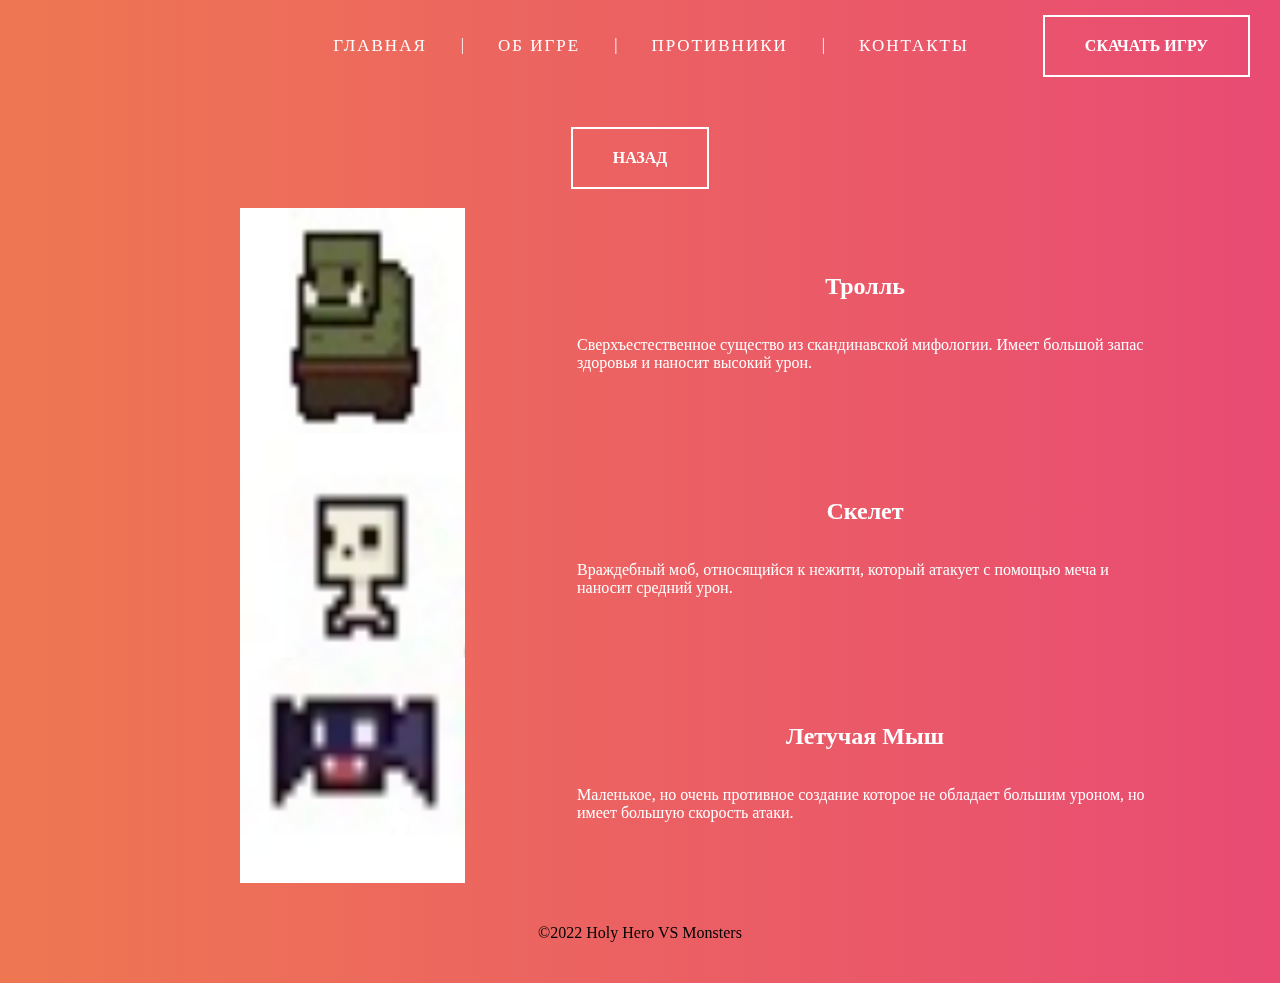
<file: holy/enemy.html>
<!DOCTYPE html>
<html lang="en">
<head>
    <meta charset="UTF-8">
    <link rel="stylesheet" href="./css/style.css">
    <title>Противники</title>
</head>

<body>
    <div style="display: flex;">
        <ul class="menu-main">
            <li><a href="#main">Главная</a></li>
            <li><a href="#ob-igre">Об игре</a></li>   
            <li><a href="#enemy">Противники</a></li>
            <li><a href="#contacts">Контакты</a></li>
        </ul>
        <a href="https://drive.google.com/file/d/1wPWI-bPrZq6K_Ppn3cp6psjfZlqWR33q/view?usp=sharing" class="button">Скачать игру</a>  
    </div>

    
    <p id="enemy"> </p>
    <div class="title">
        <a href="index.html" class="button">Назад</a>
    </div>
    <div class="cards">
        <div class="block_1">
            <div class="card_img">
                <img src="./img/troll.png" alt="pers">
            </div>
            <div class="card_text">
                <h2>Тролль</h2>
                <p>Сверхъестественное существо из скандинавской мифологии. Имеет большой запас здоровья и наносит высокий урон.</p>
            </div>
        </div>

        <div class="block_1">
            <div class="card_img">
                <img src="./img/skeleton.jpg.png" alt="pers">
            </div>
            <div class="card_text">
                <h2>Скелет</h2>
                <p>Враждебный моб, относящийся к нежити, который атакует с помощью меча и наносит средний урон.</p>
            </div>
        </div>

        <div class="block_1">
            <div class="card_img">
                <img src="./img/mouse.jpg.png" alt="pers">
            </div>
            <div class="card_text">
                <h2>Летучая Мыш</h2>
                <p>Маленькое, но очень противное создание которое не обладает большим уроном, но имеет большую скорость атаки.</p>
            </div>
        </div>
    </div>
</div>

    
    <footer>
        <p>©2022 Holy Hero VS Monsters</p>
    </footer>
</body>
</html>
</file>
<file: holy/css/style.css>
body{
    margin: 0;
    padding: 0;
    font-family: Comic Sans MS, Comic Sans, cursive;
	background: linear-gradient(90deg, #ee7752, #e73c7e, #23a6d5, #23d5ab);
	background-size: 400% 400%;
	animation: gradient 10s ease infinite;
	transform: translate3d(0, 0, 0);
}
 
@keyframes gradient {
	0% {
		background-position: 0% 50%;
	}
	50% {
		background-position: 100% 50%;
	}
	100% {
		background-position: 0% 50%;
	}
}

.button {
    text-decoration: none;
    display: inline-block;
    margin: 15px 30px;
    padding: 20px 40px;
    border: 2px solid;
    text-transform: uppercase;
    font-weight: bold;
    color: white;
}

.menu-main {
  list-style: none;
  padding: 10px;
  text-align: center;
  align-self: center;
  margin-left: auto;
}

.menu-main li {display: inline-block;}
.menu-main li:after {
  content: "|";
  color: white;
  display: inline-block;
  vertical-align:top;
}

.menu-main li:last-child:after {content: none;}
.menu-main a {
  text-decoration: none;
  letter-spacing: 2px;
  position: relative;
  margin: 0 34px 0 30px;
  font-size: 17px;
  text-transform: uppercase;
  display: inline-block;
  transition: color .2s;
}

.menu-main a, .menu-main a:visited {color: white;}
.menu-main a.current, .menu-main a:hover{color: white;}
.menu-main a:before,
.menu-main a:after {
  content: "";
  position: absolute;
  height: 4px;
  top: auto;
  right: 50%;
  bottom: -5px;
  left: 50%;
  background: black;
  transition: .8s;
}

.menu-main a:hover:before, .menu-main .current:before {left: 0;}
.menu-main a:hover:after, .menu-main .current:after {right: 0;}   
@media (max-width: 550px) {
.menu-main {padding-top: 0;}
.menu-main li {display: block;}
.menu-main li:after {content: none;}
.menu-main a {
  padding: 25px 0 20px; 
  margin: 0 30px;
}
}

.fullscreen-bg {
    overflow: hidden;
    z-index: -100;
    position: relative;
    height: 100%;
    width: 100%;
    padding-top:45%;
}
 
.fullscreen-bg__video {
    position: absolute;
    top: 0;
    left: 0;
    width: 100%;
}

.overlay {
    background: rgba(0,0,0,0.6);
    position: absolute;
    top:0;
    left:0;
    width: 100%;
    height: 100%;
    z-index: 4;   
}

.overlay h1 {
    text-align:center;
    color:white;
    font-size: 50px;
    margin-top:150px;
}

.overlay h2 {
    text-align:center;
    color:white;
    font-size: 25px;
    margin-top:50px;
}

.overlay p{
    text-align:center;
    color:white;
    font-size: 25px;
    margin-top:50px;
    line-height: 2;
    justify-content: center;
}

.container{
    display: flex;
    flex-direction: column;
    justify-content: center;
    width: 50%;
    margin: 0 auto;
    color:white 
     
}
.container1{
    width: 50%;
    margin: 0 auto;
    padding-bottom: 50px;
}
.header__logo{
    padding-top: 5px;
    padding-bottom: 5px;
    margin: 0 auto;
}

.header__logo img{
    width: 100px;
    height: 100px; 
}

.header__title
{
    display: flex;
    justify-content: center;
    align-items: center;
}

.title{
    width: 100%;
    height: 100px;
    display: flex;
    justify-content: center;
    align-items: center;
}


.cards{
    display: flex;
    flex-direction: column;
    color: white;
}

.block_1{
    display: flex;
    justify-content: center;
    width: 90%;
    margin: 0 auto;
}

.block_2{
    display: flex;
    justify-content: center;
    width: 90%;
    margin: 0 auto;
}

.block_3{
    display: flex;
    justify-content: center;
    width: 90%;
    margin: 0 auto;
}
.card_img{
    display: flex;
    align-items: center;
    justify-content: center;
}

.card_img img
{
    width: 50%;
}

.card_text{
    display: flex;
    flex-direction: column;
    align-items: center;
    justify-content: center;
    width: 50%;
}

.contacts{
    width: 100%;
    margin: 0 auto;
    display: flex;
    flex-direction: column;
    justify-content: center;
    background:#303030; 
    color: white;
}

.contacts__title{
    display: flex;
    justify-content: center;
    align-items: center;
}

.contacts__title h1{
    margin-top: 40px;
    margin-bottom: 10px;
}

.contacts__link{
    display: flex;
    flex-direction: column;
    justify-content: center;
    align-items: center;
}

.contacts__mail{
    display: flex;
    justify-content: center;
    align-items: center;
}

.contacts__link p {
    margin: 0;
    padding: 5px;
}

.social_media{
    margin: 0 auto;
    margin-bottom: 40px;
}

.social_media img
{
    width: 50px;
    height: 50px;
}

footer{
    height: 100px;
    width: 100%;
    display: flex;
    justify-content: center;
    align-items: center;
}

.features-container{
    padding-top: 30px;
    display: grid;
    grid-template-columns: repeat(auto-fill, minmax(48%, 0fr));
    gap: 25px 0;
    column-gap: 19px;
}
.feature-content-color{
    height: 256px;
    background:#303030; 
}

.feature-content-color2{
    height: 256px;
    background:#303030;  
}

.feature-content{
    padding-top: 20%;
}

.feature-img{
    text-align: center;
}

.feature-img img{
    box-shadow: 4px 4px 9px 0px rgb(0 0 0 / 50%);
}

.feature-title{
    color: white;
    font-size: x-large;
    text-align: center;
    padding-top: 15px
}

.image-container{
    display: grid;
    grid-template-columns: repeat(auto-fill, minmax(339px, 0fr));
    grid-gap: 3rem;
    justify-content: center;
}
.image{
    height: 470px;
    width: 350px;
    background:#303030;    
}

h3{
    padding-top: 25px;
    width: 100%;
    bottom: 350px;
    text-align: center;
    color: white;
}

.p-text1{
    color: white;
    padding: 50px;
    text-align: center;
    line-height: 1.6;
}

.container2{
    margin: 0 auto;
    margin-left: 355px;
}

.system_requirements_title{
    display: flex;
    justify-content: center;
    align-items: center;
    color: white;

}
.system_requirements{
	white-space: nowrap;
}
.min_max_requirements{
	white-space: normal;	
	display: inline-block;
	width: 50%;
	vertical-align: top;
	background: #303030;
    color: white;
    text-align: center;  
}
.system_requirements .min_max_requirements:first-child {
	margin-right: 0%;
}
</file>
